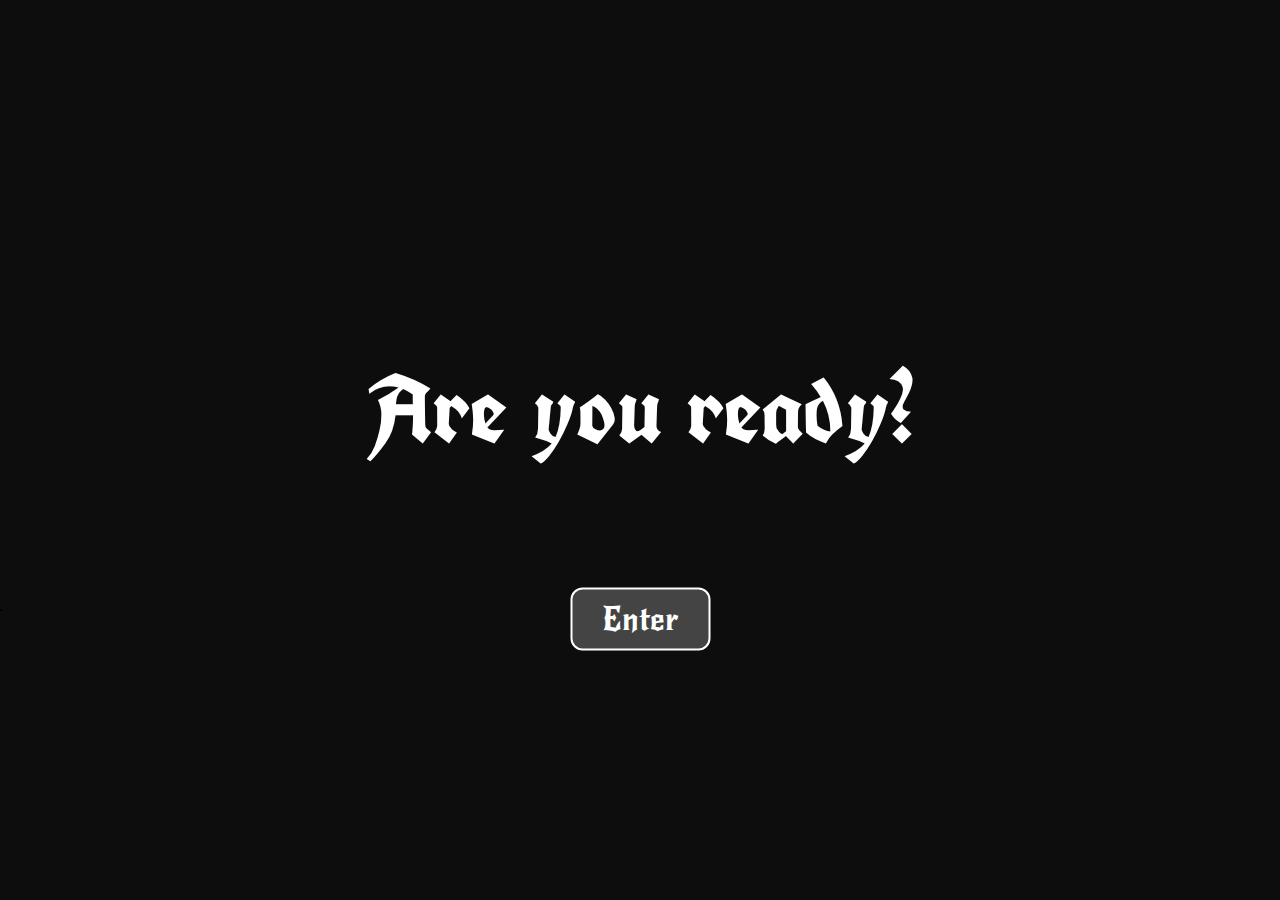
<file: index.html>
<!DOCTYPE html>
<html lang="en">
<head>
    <meta charset="UTF-8">
    <meta name="viewport" content="width=1200, user-scalable=no">
    <title>The End Place eBook</title>
    <link rel="stylesheet" href="styles.css">
    <link href="https://fonts.googleapis.com/css2?family=UnifrakturCook:wght@700&family=New+Rocker&display=swap" rel="stylesheet">
    <link href="https://fonts.googleapis.com/css2?family=VT323&display=swap" rel="stylesheet">
</head>
<body>
    <!-- Intro Screen -->
    <div id="intro-screen">
        <p>Are you ready?</p>
        <button id="enter-button">Enter</button>
    </div>

    <!-- Main Content -->
    <div id="main-content" style="display: none;">
        <div id="story-title">The End Place</div>
        <div id="ebook-container">
            <iframe id="ebook" src="ebook/ebook.html" style="display: none;"></iframe>
        </div>
        <div class="smoke-container" style="display: none;"></div>
        <div id="scroll-tutorial" style="display: none;">
            <div class="finger"></div>
            <p>Scroll down for next page</p>
        </div>
    </div>

    <!-- Error Message -->
    <div id="error-message" style="display: none;">
        <p id="error-text">Error 404</p>
    </div>

    <!-- Background Elements -->
    <div class="grain"></div>
    <audio id="bg-music" src="assets/background.mp3" loop></audio>

    <!-- Scripts -->
    <script src="js/effects.js"></script>
    <script src="js/scripts.js"></script>
</body>
</html>
</file>
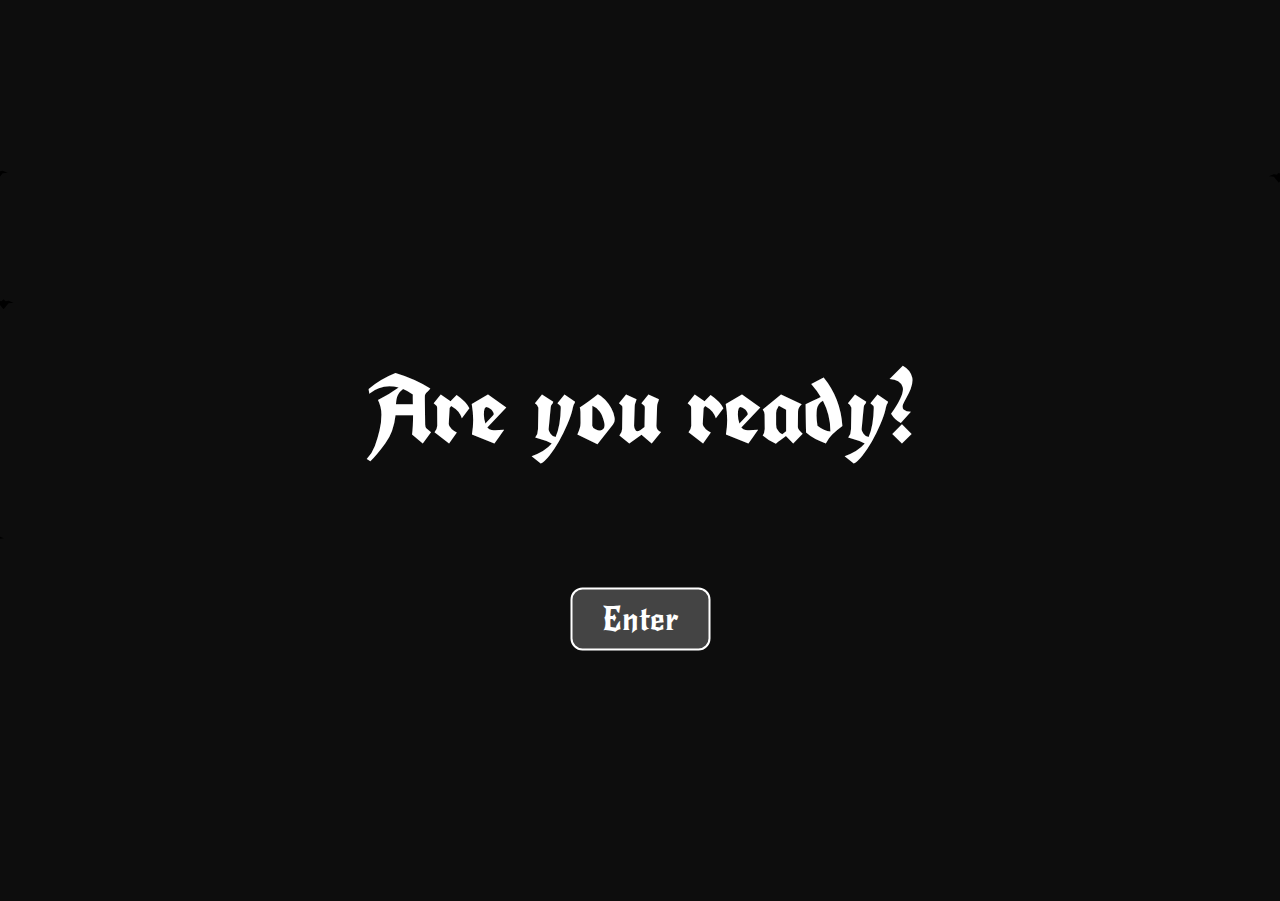
<file: ebook-8671a0c84ec880d8745fe99832ca677a718007d5/index.html>
<!DOCTYPE html>
<html lang="en">
<head>
    <meta charset="UTF-8">
    <meta name="viewport" content="width=1200, user-scalable=no">
    <title>The End Place eBook</title>
    <link rel="stylesheet" href="styles.css">
    <link href="https://fonts.googleapis.com/css2?family=UnifrakturCook:wght@700&family=New+Rocker&display=swap" rel="stylesheet">
    <link href="https://fonts.googleapis.com/css2?family=VT323&display=swap" rel="stylesheet">
</head>
<body>
    <div id="intro-screen">
        <p>Are you ready?</p>
        <button id="enter-button">Enter</button>
    </div>
    <div id="main-content" style="display: none;">
        <div id="story-title">The End Place</div>
        <div id="ebook-container" style="position: relative; width: 100%; height: 500px;">
            <iframe id="ebook" src="ebook/ebook.html" style="width: 60%; height: 100%; border: none;"></iframe>
            <button id="next-button" style="display: none; position: absolute; bottom: 10px; right: 10px;">Next</button>
        </div>
        
        <div class="smoke-container"></div>
        <div id="scroll-tutorial" style="display: none;">
            <div class="finger"></div>
            <p>Scroll down for next page</p>
        </div>
    </div>
    <div id="error-message" style="display: none;">
        <p id="error-text">Error 404</p>
    </div>
    <div class="grain"></div>
    <audio id="bg-music" src="assets/background.mp3" loop></audio>
    <script src="js/effects.js"></script>
    <script src="js/scripts.js"></script>
</body>
</html>
</file>
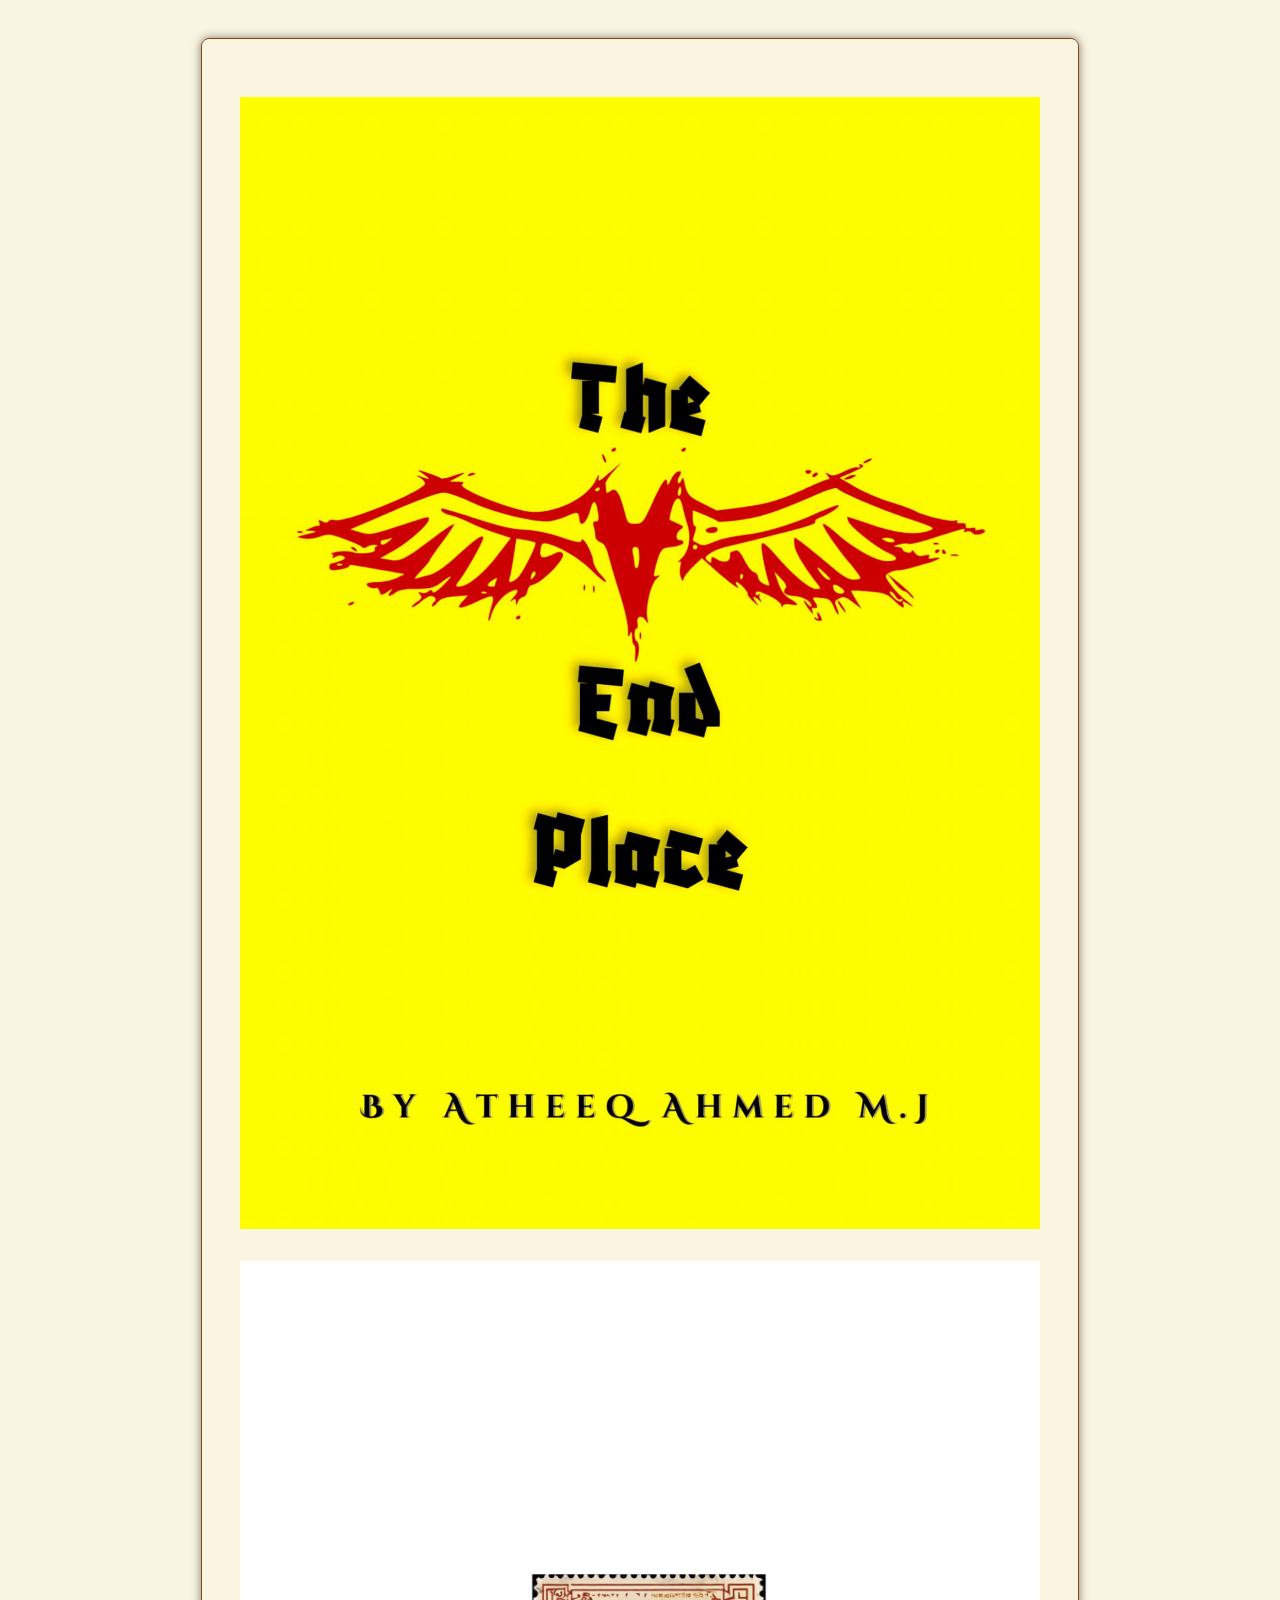
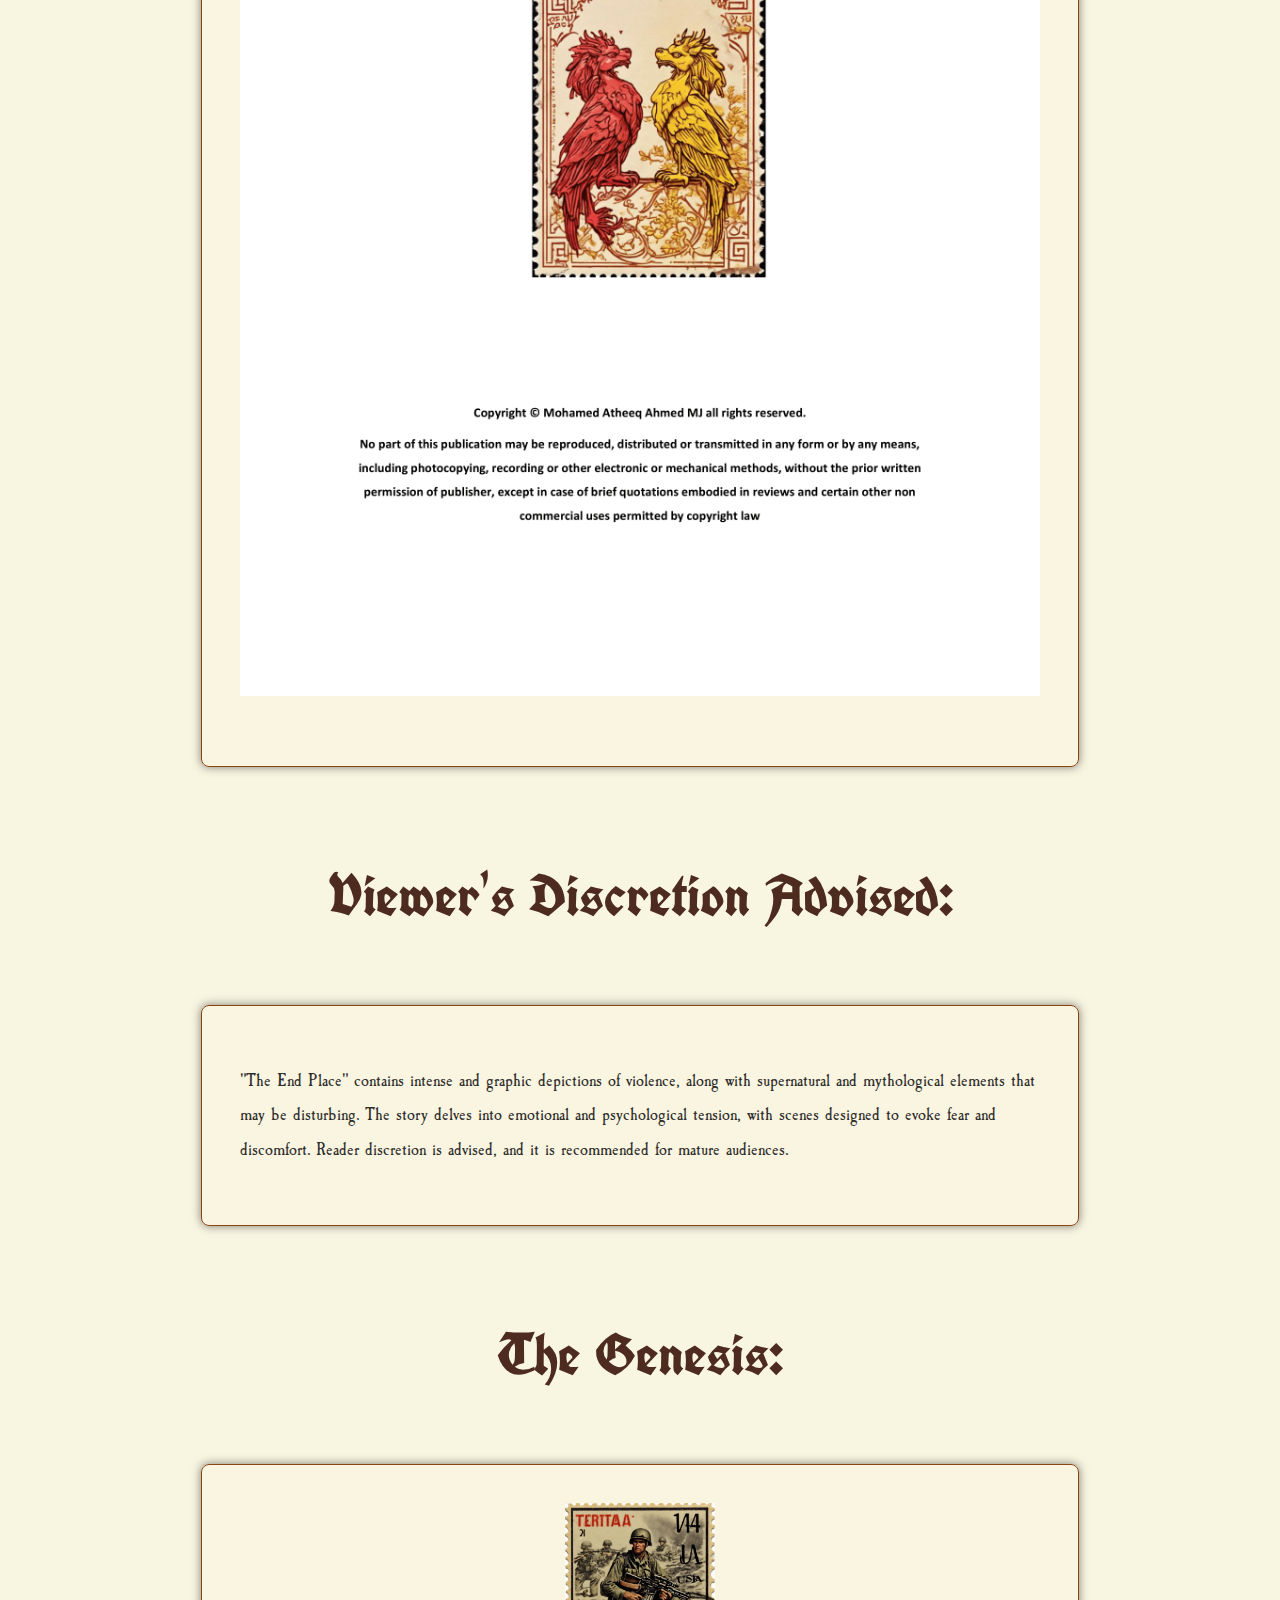
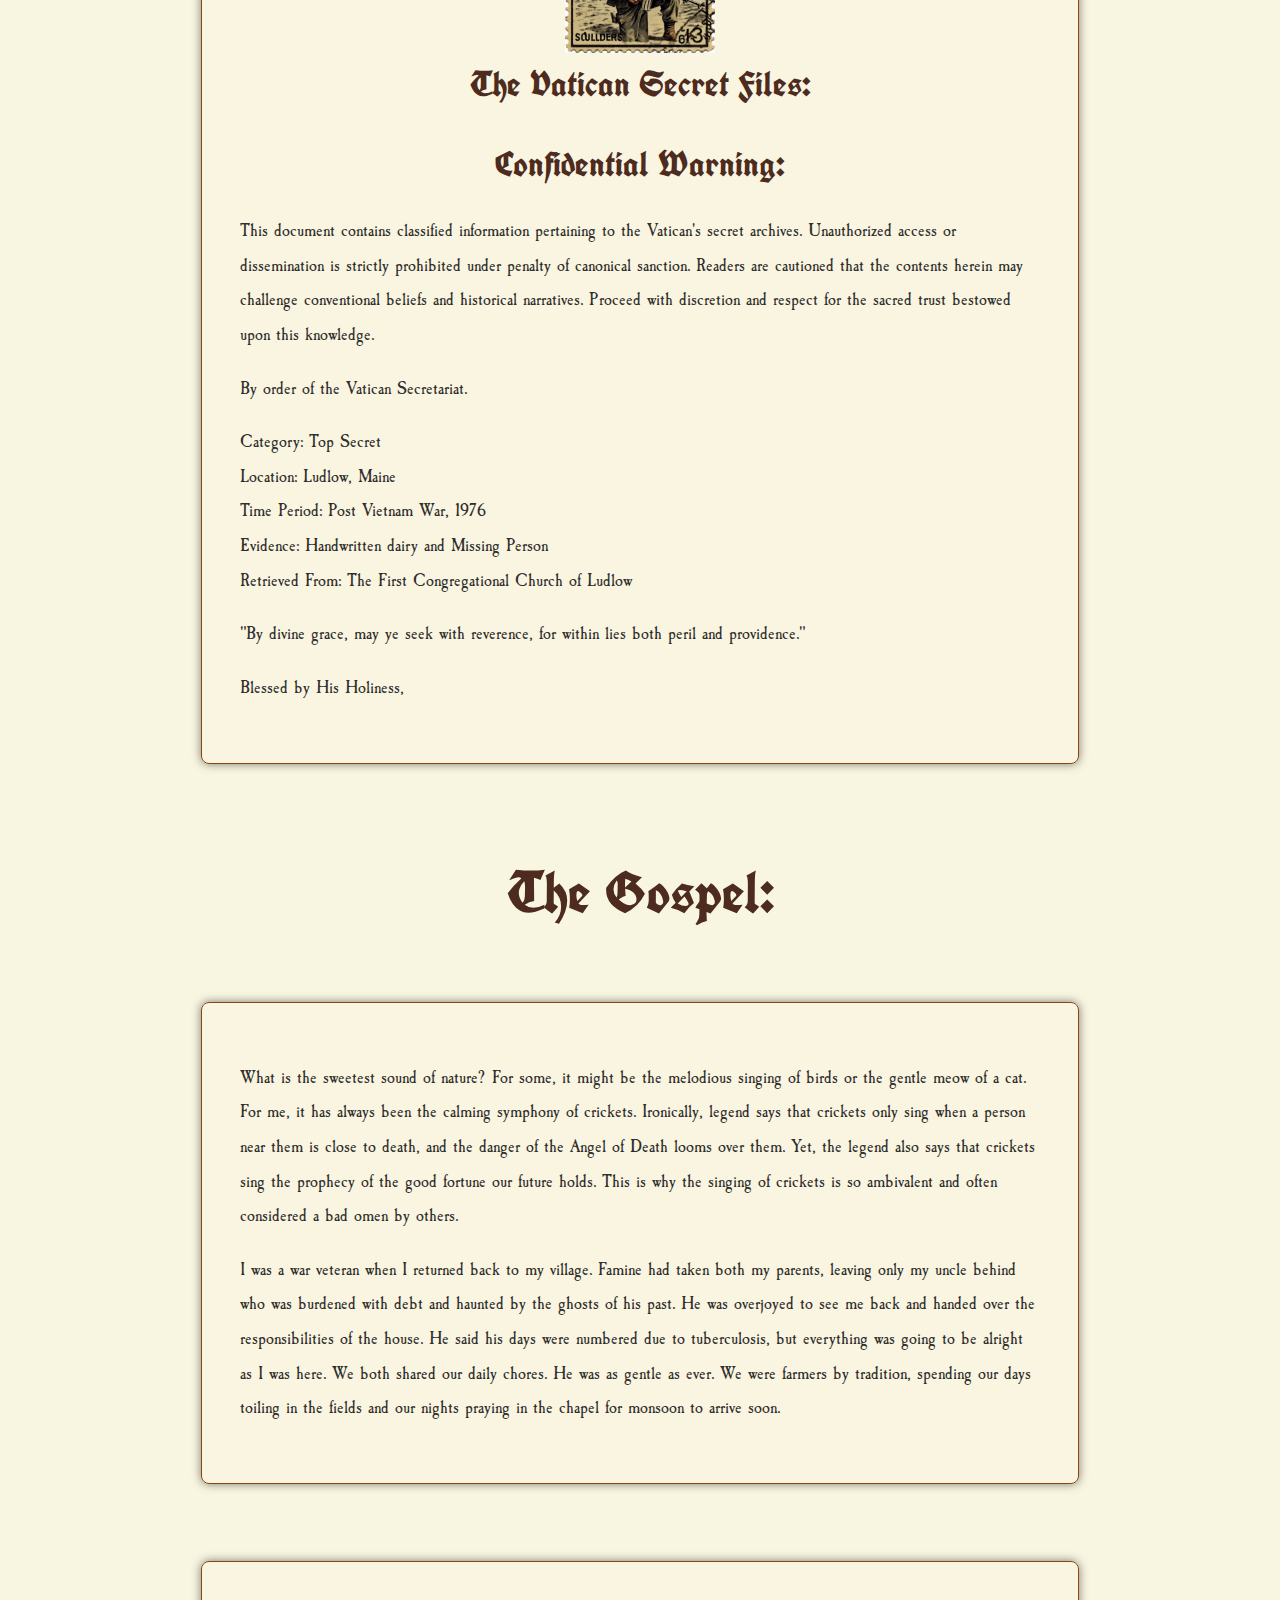
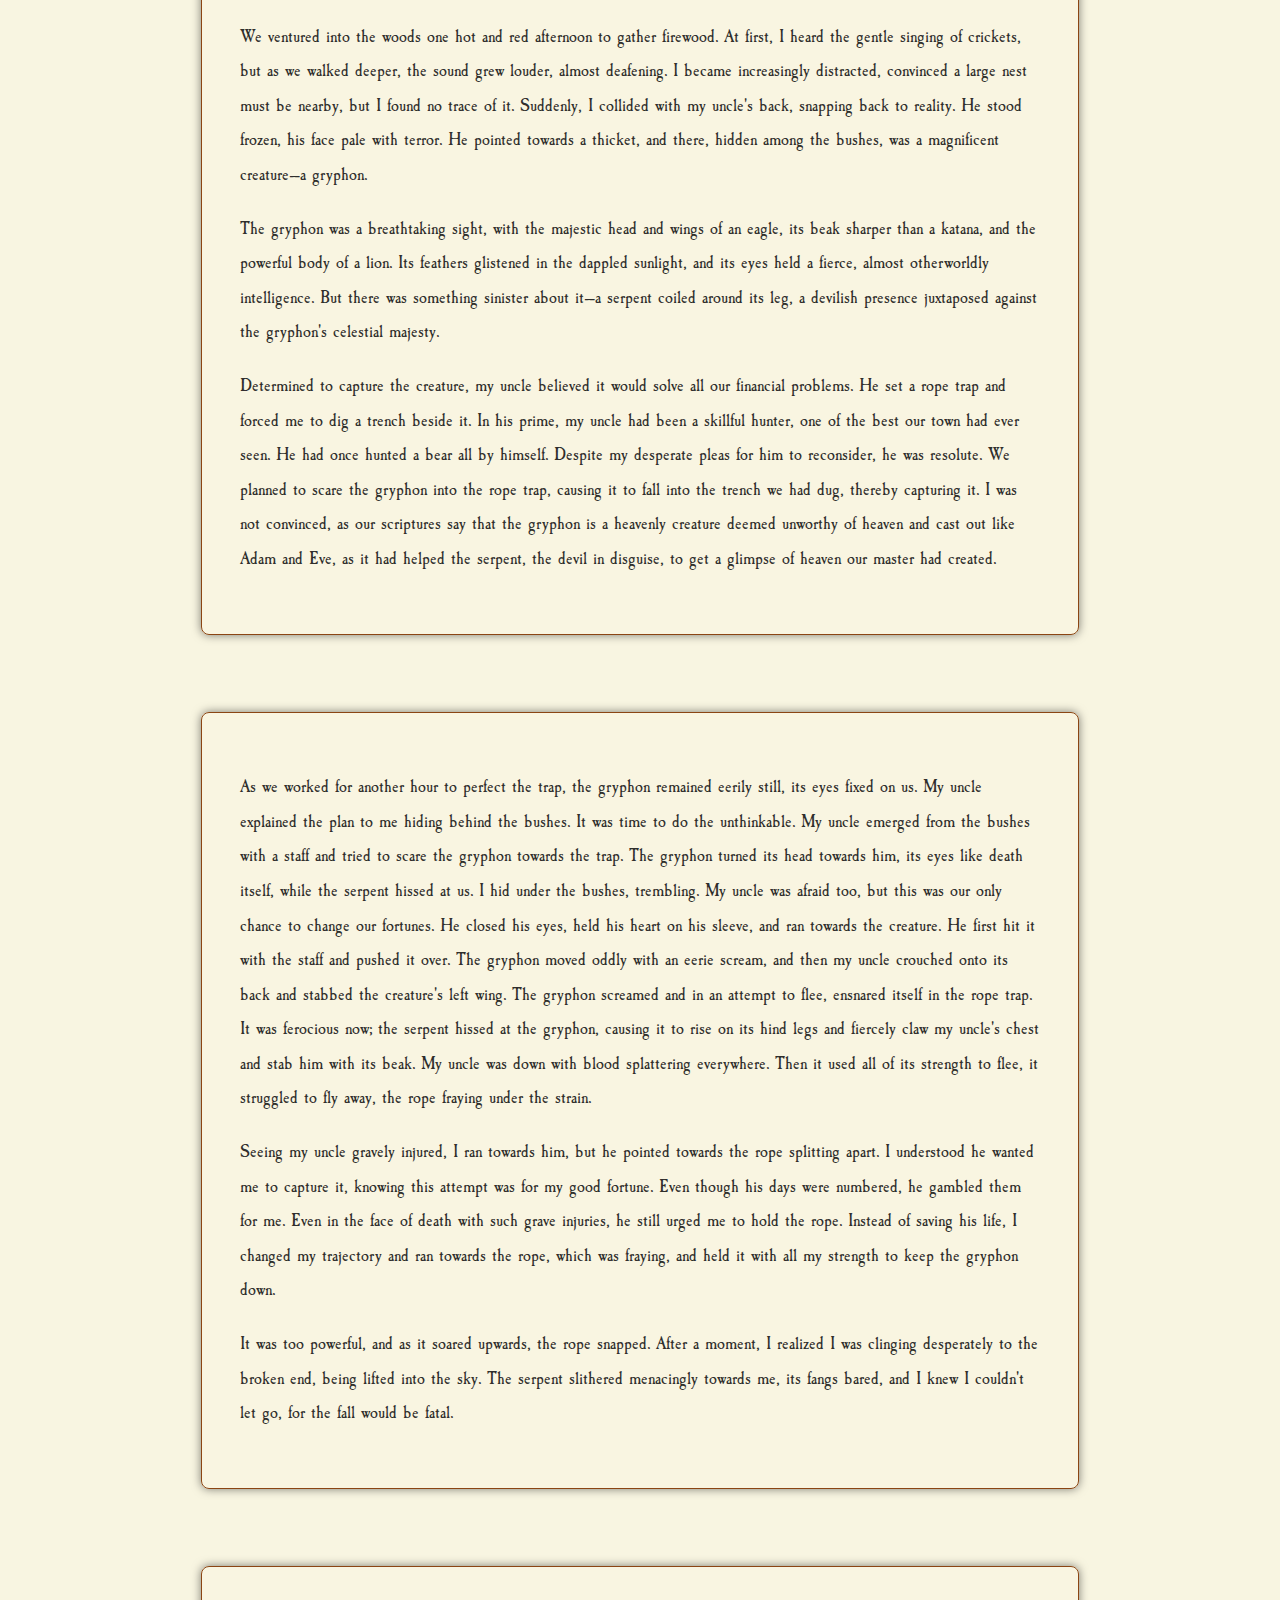
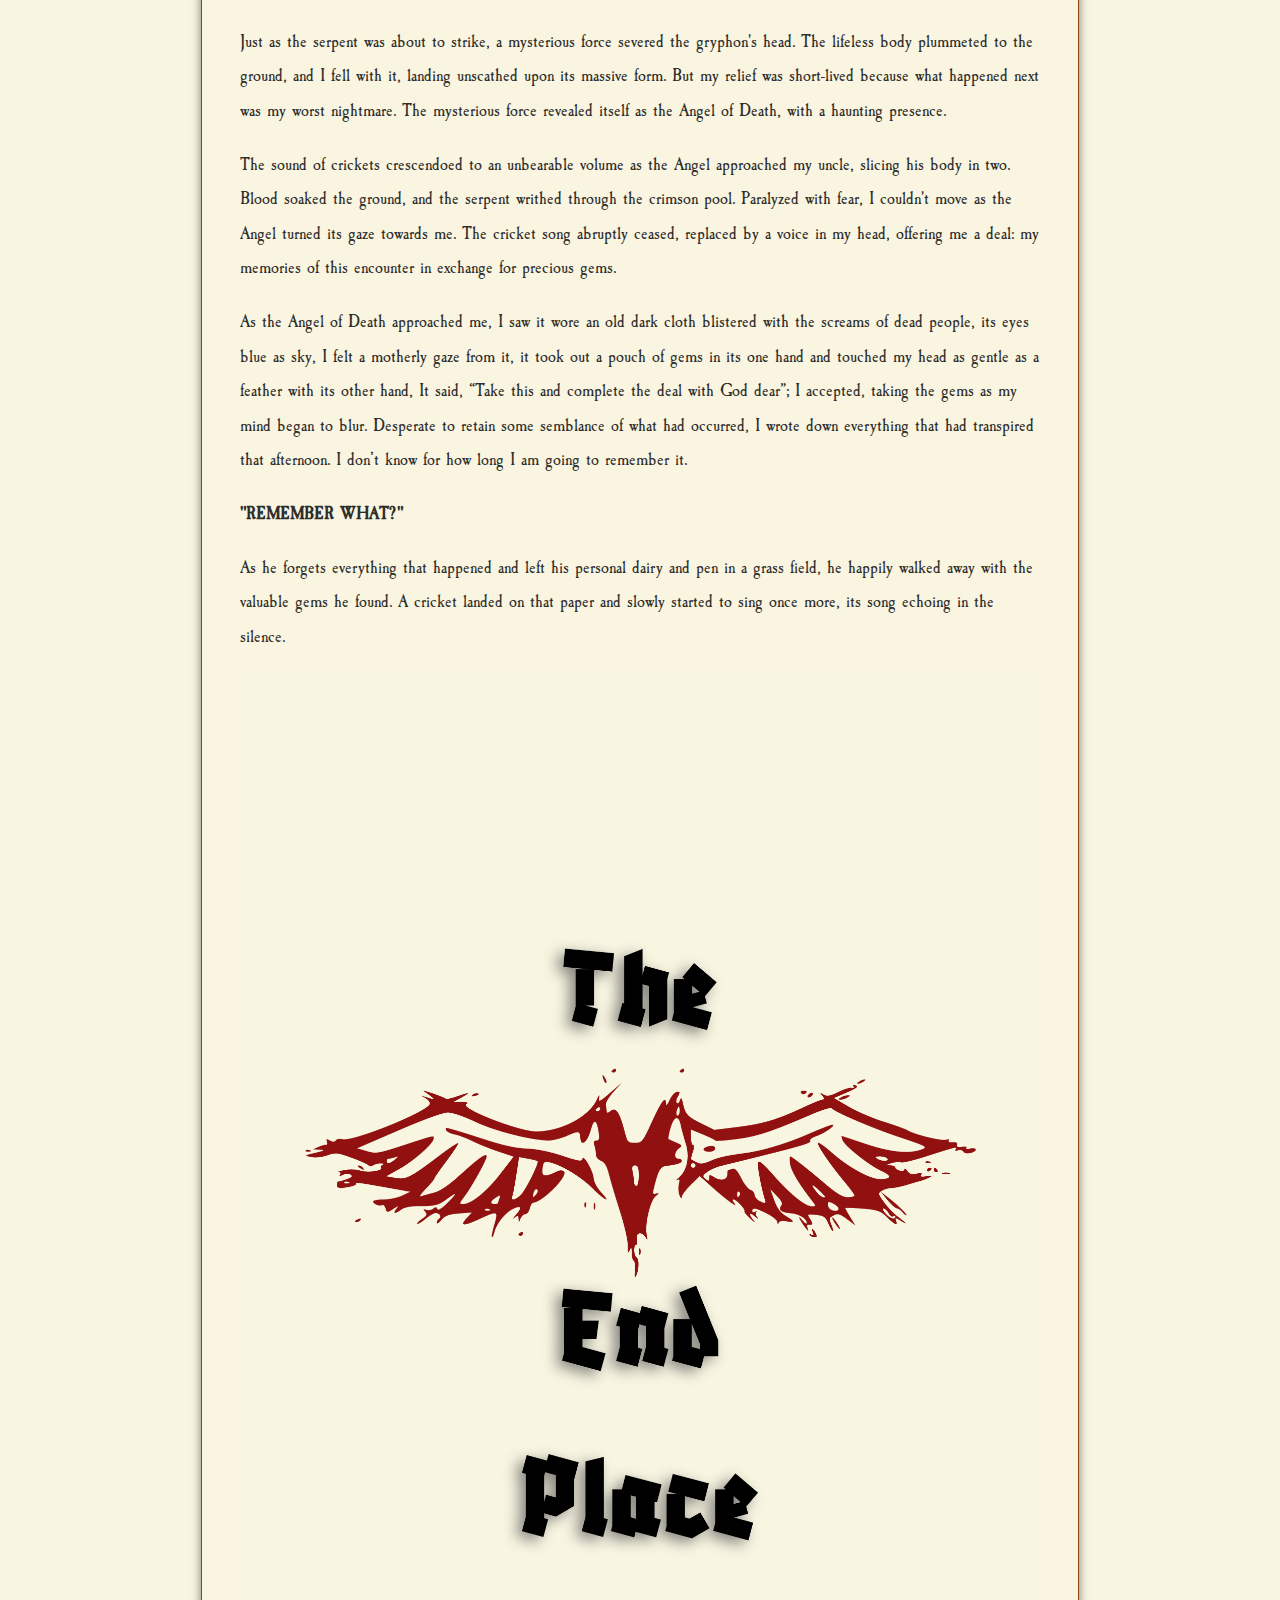
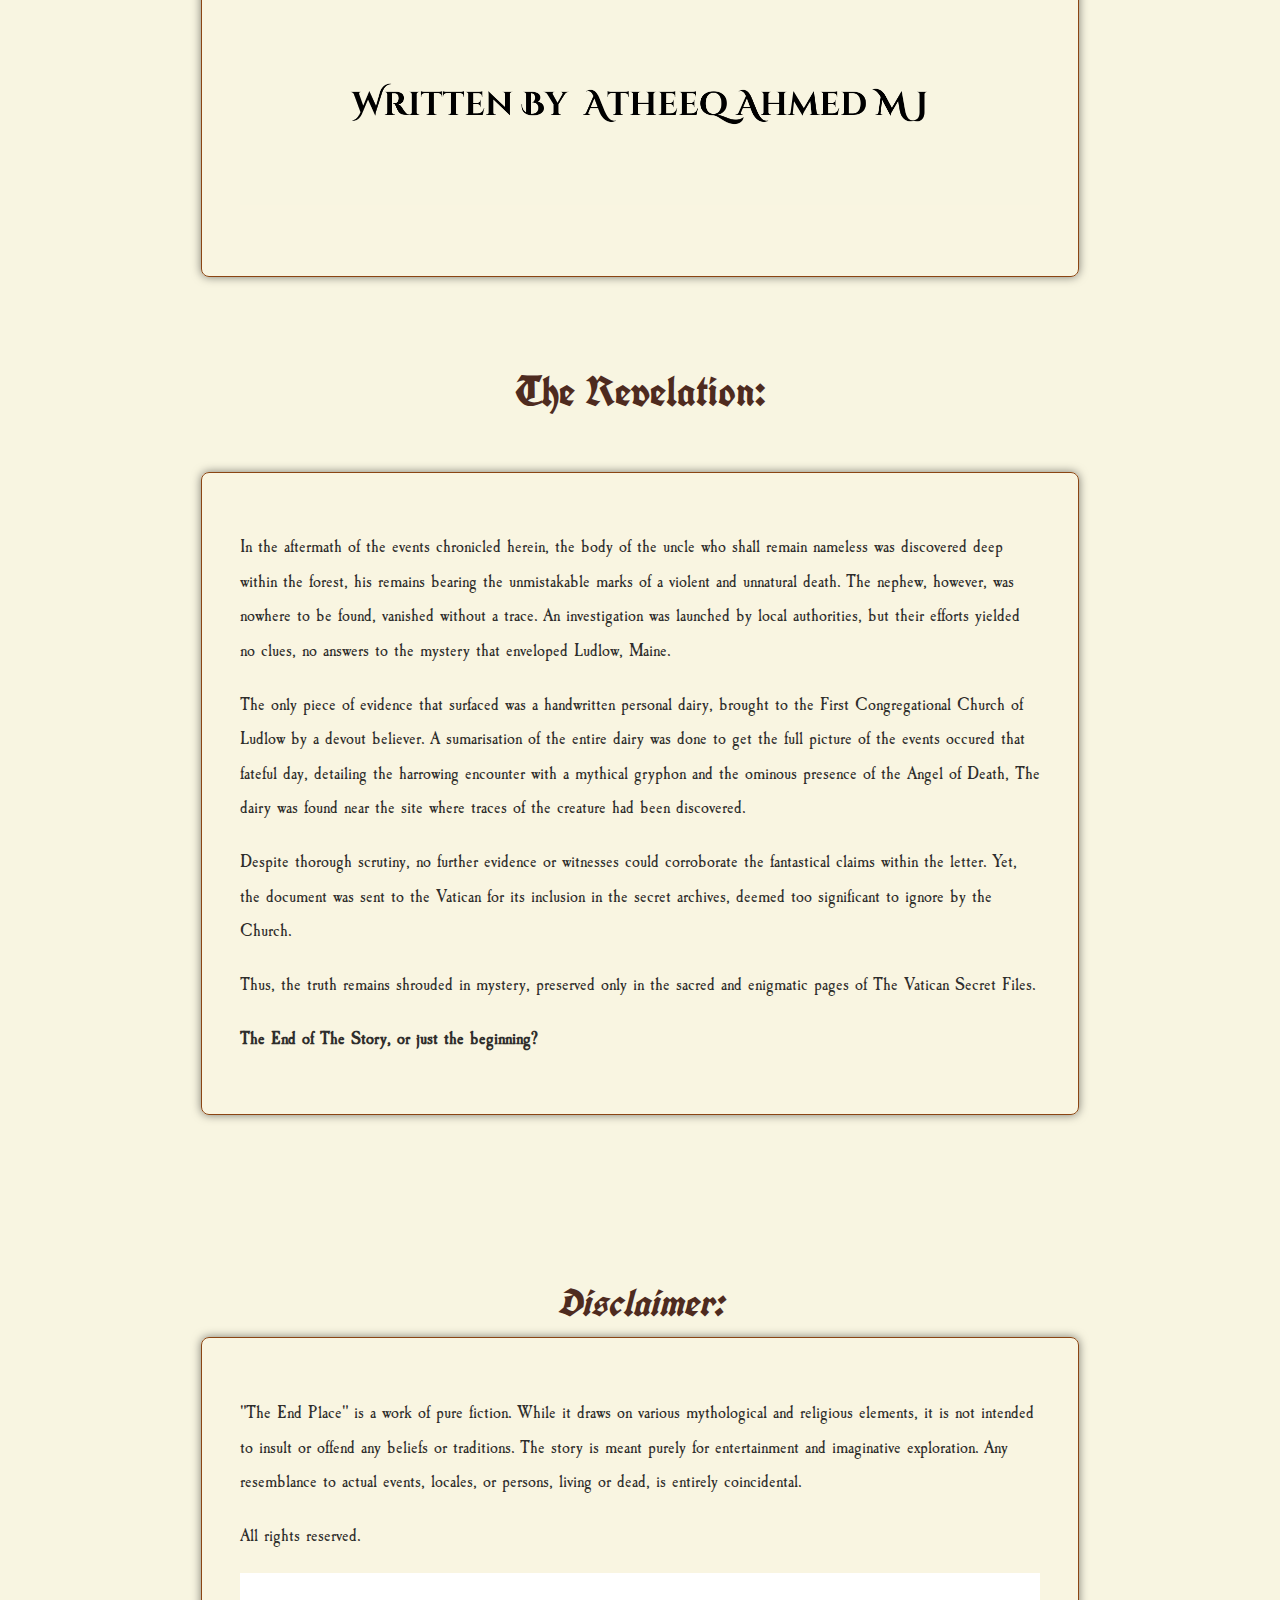
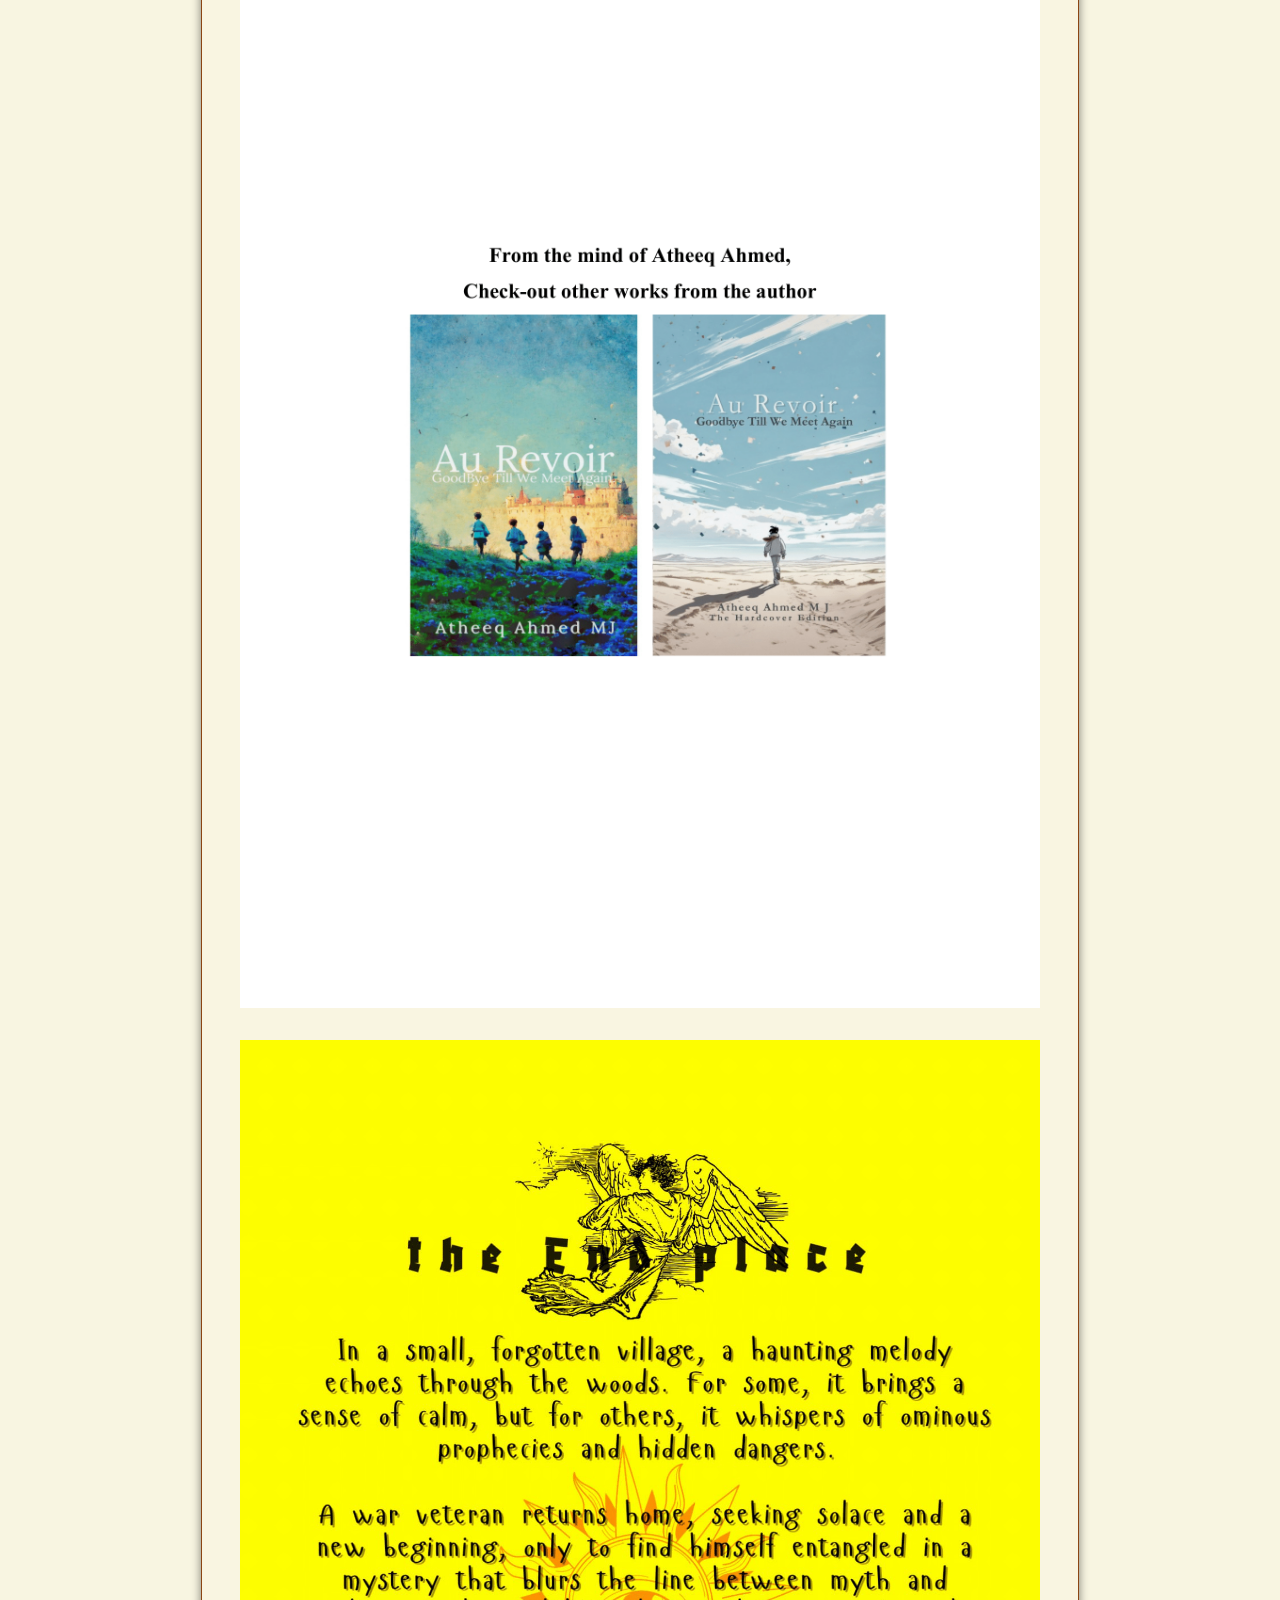
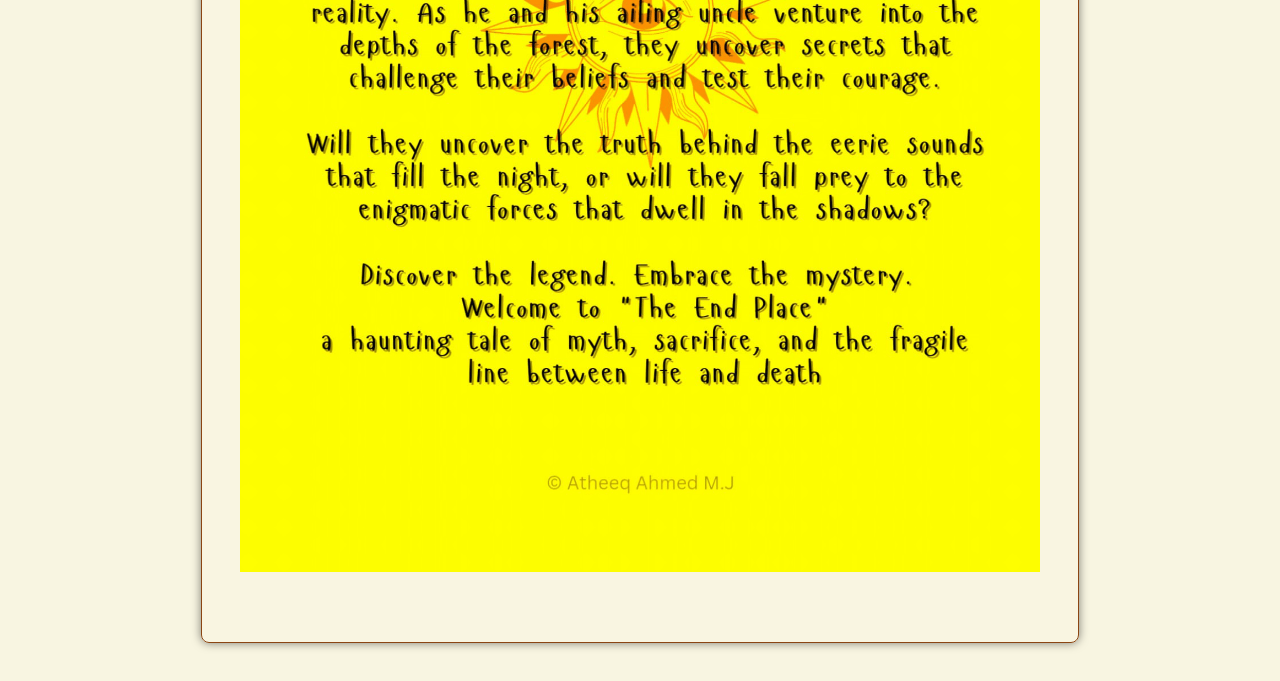
<file: ebook.html>
<!DOCTYPE html>
<html lang="en">
<head>
    <meta charset="UTF-8">
    <meta name="viewport" content="width=device-width, initial-scale=1.0">
    <title>The End Place</title>
    <link href="https://fonts.googleapis.com/css2?family=UnifrakturCook:wght@700&family=VT323&display=swap" rel="stylesheet">
    <link rel="stylesheet" href="ebookstyles.css">
</head>
<body>
    <div class="page-break">
        <div class="content">
            <p><img src="/images/page1.png" alt="Image 1" style="width:100%; height:auto;"></p>
            <p><img src="/images/page2.png" alt="Image 2" style="width:100%; height:auto;"></p>
        </div>
    </div>

    <div class="page-break">
        <div class="chapter-title">Viewer's Discretion Advised:</div>
        <div class="content">
            <p>"The End Place" contains intense and graphic depictions of violence, along with supernatural and mythological elements that may be disturbing. The story delves into emotional and psychological tension, with scenes designed to evoke fear and discomfort. Reader discretion is advised, and it is recommended for mature audiences.</p>
        </div>
    </div>

    <div class="page-break">
        <div class="chapter-title">The Genesis:</div>
        <div class="content">
            <img src="/images/stamp.png" alt="Stamp" class="stamp">
            <div class="sub-heading">The Vatican Secret Files:</div>
            <div class="sub-heading">Confidential Warning:</div>
            <p>This document contains classified information pertaining to the Vatican's secret archives. Unauthorized access or dissemination is strictly prohibited under penalty of canonical sanction. Readers are cautioned that the contents herein may challenge conventional beliefs and historical narratives. Proceed with discretion and respect for the sacred trust bestowed upon this knowledge.</p>
            <p>By order of the Vatican Secretariat.</p>
            <p>Category: Top Secret<br>
            Location: Ludlow, Maine<br>
            Time Period: Post Vietnam War, 1976<br>
            Evidence: Handwritten dairy and Missing Person<br>
                        Retrieved From: The First Congregational Church of Ludlow</p>
            <p>"By divine grace, may ye seek with reverence, for within lies both peril and providence."</p>
            <p class="epilogue">Blessed by His Holiness,</p>
        </div>
    </div>

    <div class="page-break">
        <div class="chapter-title">The Gospel:</div>
        <div class="content">
            <p>What is the sweetest sound of nature? For some, it might be the melodious singing of birds or the gentle meow of a cat. For me, it has always been the calming symphony of crickets. Ironically, legend says that crickets only sing when a person near them is close to death, and the danger of the Angel of Death looms over them. Yet, the legend also says that crickets sing the prophecy of the good fortune our future holds. This is why the singing of crickets is so ambivalent and often considered a bad omen by others.</p>
            <p>I was a war veteran when I returned back to my village. Famine had taken both my parents, leaving only my uncle behind who was burdened with debt and haunted by the ghosts of his past. He was overjoyed to see me back and handed over the responsibilities of the house. He said his days were numbered due to tuberculosis, but everything was going to be alright as I was here. We both shared our daily chores. He was as gentle as ever. We were farmers by tradition, spending our days toiling in the fields and our nights praying in the chapel for monsoon to arrive soon.</p>
        </div>
    </div>

    <div class="page-break">
        <div class="content">
            <p>We ventured into the woods one hot and red afternoon to gather firewood. At first, I heard the gentle singing of crickets, but as we walked deeper, the sound grew louder, almost deafening. I became increasingly distracted, convinced a large nest must be nearby, but I found no trace of it. Suddenly, I collided with my uncle's back, snapping back to reality. He stood frozen, his face pale with terror. He pointed towards a thicket, and there, hidden among the bushes, was a magnificent creature—a gryphon.</p>
            <p>The gryphon was a breathtaking sight, with the majestic head and wings of an eagle, its beak sharper than a katana, and the powerful body of a lion. Its feathers glistened in the dappled sunlight, and its eyes held a fierce, almost otherworldly intelligence. But there was something sinister about it—a serpent coiled around its leg, a devilish presence juxtaposed against the gryphon's celestial majesty.</p>
            <p>Determined to capture the creature, my uncle believed it would solve all our financial problems. He set a rope trap and forced me to dig a trench beside it. In his prime, my uncle had been a skillful hunter, one of the best our town had ever seen. He had once hunted a bear all by himself. Despite my desperate pleas for him to reconsider, he was resolute. We planned to scare the gryphon into the rope trap, causing it to fall into the trench we had dug, thereby capturing it. I was not convinced, as our scriptures say that the gryphon is a heavenly creature deemed unworthy of heaven and cast out like Adam and Eve, as it had helped the serpent, the devil in disguise, to get a glimpse of heaven our master had created.</p>
        </div>
    </div>

    <div class="page-break">
        <div class="content">
            <p>As we worked for another hour to perfect the trap, the gryphon remained eerily still, its eyes fixed on us. My uncle explained the plan to me hiding behind the bushes. It was time to do the unthinkable. My uncle emerged from the bushes with a staff and tried to scare the gryphon towards the trap. The gryphon turned its head towards him, its eyes like death itself, while the serpent hissed at us. I hid under the bushes, trembling. My uncle was afraid too, but this was our only chance to change our fortunes. He closed his eyes, held his heart on his sleeve, and ran towards the creature. He first hit it with the staff and pushed it over. The gryphon moved oddly with an eerie scream, and then my uncle crouched onto its back and stabbed the creature's left wing. The gryphon screamed and in an attempt to flee, ensnared itself in the rope trap. It was ferocious now; the serpent hissed at the gryphon, causing it to rise on its hind legs and fiercely claw my uncle's chest and stab him with its beak. My uncle was down with blood splattering everywhere. Then it used all of its strength to flee, it struggled to fly away, the rope fraying under the strain.</p>
            <p>Seeing my uncle gravely injured, I ran towards him, but he pointed towards the rope splitting apart. I understood he wanted me to capture it, knowing this attempt was for my good fortune. Even though his days were numbered, he gambled them for me. Even in the face of death with such grave injuries, he still urged me to hold the rope. Instead of saving his life, I changed my trajectory and ran towards the rope, which was fraying, and held it with all my strength to keep the gryphon down.</p>
            <p>It was too powerful, and as it soared upwards, the rope snapped. After a moment, I realized I was clinging desperately to the broken end, being lifted into the sky. The serpent slithered menacingly towards me, its fangs bared, and I knew I couldn't let go, for the fall would be fatal.</p>
        </div>
    </div>

    <div class="page-break">
        <div class="content">
            <p>Just as the serpent was about to strike, a mysterious force severed the gryphon's head. The lifeless body plummeted to the ground, and I fell with it, landing unscathed upon its massive form. But my relief was short-lived because what happened next was my worst nightmare. The mysterious force revealed itself as the Angel of Death, with a haunting presence.</p>
            <p>The sound of crickets crescendoed to an unbearable volume as the Angel approached my uncle, slicing his body in two. Blood soaked the ground, and the serpent writhed through the crimson pool. Paralyzed with fear, I couldn't move as the Angel turned its gaze towards me. The cricket song abruptly ceased, replaced by a voice in my head, offering me a deal: my memories of this encounter in exchange for precious gems.</p>
            <p>As the Angel of Death approached me, I saw it wore an old dark cloth blistered with the screams of dead people, its eyes blue as sky, I felt a motherly gaze from it, it took out a pouch of gems in its one hand and touched my head as gentle as a feather with its other hand, It said, “Take this and complete the deal with God dear”; I accepted, taking the gems as my mind began to blur. Desperate to retain some semblance of what had occurred, I wrote down everything that had transpired that afternoon. I don’t know for how long I am going to remember it.</p>
            <p><strong>"REMEMBER WHAT?"</strong></p>
            <p>As he forgets everything that happened and left his personal dairy and pen in a grass field, he happily walked away with the valuable gems he found. A cricket landed on that paper and slowly started to sing once more, its song echoing in the silence.</p>
            <p><img src="/images/page11.png" alt="The End Place Written By Atheeq Ahmed M J" style="width:100%; height:auto;"></p>
        </div>
    </div>

    <div class="page-break">
        <div class="section-title">The Revelation:</div>
        <div class="content">
            <p>In the aftermath of the events chronicled herein, the body of the uncle who shall remain nameless was discovered deep within the forest, his remains bearing the unmistakable marks of a violent and unnatural death. The nephew, however, was nowhere to be found, vanished without a trace. An investigation was launched by local authorities, but their efforts yielded no clues, no answers to the mystery that enveloped Ludlow, Maine.</p>
            <p>The only piece of evidence that surfaced was a handwritten personal dairy, brought to the First Congregational Church of Ludlow by a devout believer. A sumarisation of the entire dairy was done to get the full picture of the events occured that fateful day, detailing the harrowing encounter with a mythical gryphon and the ominous presence of the Angel of Death, The dairy was found near the site where traces of the creature had been discovered.</p>
            <p>Despite thorough scrutiny, no further evidence or witnesses could corroborate the fantastical claims within the letter. Yet, the document was sent to the Vatican for its inclusion in the secret archives, deemed too significant to ignore by the Church.</p>
            <p>Thus, the truth remains shrouded in mystery, preserved only in the sacred and enigmatic pages of The Vatican Secret Files.</p>
            <p> <strong>The End of The Story, or just the beginning? </strong></p>
        </div>
    </div>

    <div class="page-break">
        <div class="content-disclaimer">Disclaimer:</div>
        <div class="content">
            <p>"The End Place" is a work of pure fiction. While it draws on various mythological and religious elements, it is not intended to insult or offend any beliefs or traditions. The story is meant purely for entertainment and imaginative exploration. Any resemblance to actual events, locales, or persons, living or dead,            is entirely coincidental.</p>
            <p>All rights reserved.</p>
            <p><img src="/images/page13.png" alt="Image 5" style="width:100%; height:auto;"></p>
            <p><img src="/images/page14.png" alt="Image 6" style="width:100%; height:auto;"></p>
        </div>
    </div>
</body>
</html>
</file>
<file: styles.css>
/* @font-face rule for Caslon Antique */
@font-face {
    font-family: 'Caslon Antique';
    src: url('font/CaslonAntique.ttf') format('truetype'); /* Update with correct path and format */
    font-weight: normal;
    font-style: normal;
}

/* Reset default margin and padding */
html, body {
    margin: 0;
    padding: 0;
    font-family: 'New Rocker', serif;
    background-color: #0d0d0d;
    color: #fff;
    text-align: center;
    overflow: hidden;
    position: relative;
    height: 100vh;
}

#intro-screen {
    position: absolute;
    top: 50%;
    left: 50%;
    transform: translate(-50%, -50%);
    font-family: 'UnifrakturCook', serif;
}

#intro-screen p {
    font-size: 6em;
}

#main-content {
    position: relative;
    display: flex;
    flex-direction: column;
    align-items: center;
    justify-content: center;
    height: 100vh;
}

#story-title {
    font-family: 'UnifrakturCook', serif;
    font-size: 2em;
    margin-bottom: 20px;
}

#ebook-container {
    position: relative;
    width: 60%;
    height: 70%;
}

iframe {
    width: 100%;
    height: 100%;
    border: 3px solid #333;
    background: #1a1a1a;
    box-shadow: 0 0 20px rgba(0, 0, 0, 0.7);
    border-radius: 10px;
}

#next-button, #enter-button {
    margin-top: 20px;
    padding: 10px 30px;
    background-color: #444;
    border: 2px solid #fff;
    color: #fff;
    cursor: pointer;
    font-size: 1em;
    font-family: 'New Rocker', serif;
    border-radius: 12px;
    transition: background-color 0.3s, transform 0.3s;
}

#enter-button {
    font-size: 2em;
}

#next-button:hover, #enter-button:hover {
    background-color: #666;
    transform: scale(1.1);
}

#error-message {
    position: absolute;
    top: 50%;
    left: 50%;
    transform: translate(-50%, -50%);
    font-family: 'VT323', monospace;
    font-size: 20em;
    color: #c6f7f4;
    width: 100%;
    text-align: center;
    animation: flash 2s infinite;
}

@keyframes flash {
    0% { opacity: 1; }
    50% { opacity: 0; }
    100% { opacity: 1; }
}

.bat {
    position: absolute;
    width: 20px;
    height: 10px;
    background: black;
    clip-path: polygon(50% 0%, 60% 20%, 75% 15%, 100% 35%, 75% 40%, 50% 100%, 25% 40%, 0 35%, 25% 15%, 40% 20%);
    animation: fly linear infinite;
}

@keyframes fly {
    0% { transform: translate(-10vw, 0) rotate(0deg); }
    100% { transform: translate(110vw, 100vh) rotate(720deg); }
}

.grain {
    position: absolute;
    width: 100%;
    height: 100%;
    pointer-events: none;
    background: url('https://media.giphy.com/media/oEI9uBYSzLpBK/giphy.gif');
    opacity: 0.2;
}

.smoke-container {
    position: absolute;
    top: 0;
    left: 0;
    width: 100%;
    height: 100%;
    pointer-events: none;
    overflow: hidden;
    display: none;
}

.smoke {
    position: absolute;
    width: 200px;
    height: 200px;
    background: radial-gradient(circle, rgba(255, 255, 255, 0.3) 0%, rgba(255, 255, 255, 0) 70%);
    animation: moveSmoke 20s linear infinite;
    opacity: 0.5;
}

.smoke1 {
    animation-duration: 20s;
}

.smoke2 {
    animation-duration: 25s;
}

.smoke3 {
    animation-duration: 30s;
}

@keyframes moveSmoke {
    0% {
        transform: translateX(0) translateY(0) scale(1);
    }
    50% {
        transform: translateX(50vw) translateY(-50vh) scale(2);
    }
    100% {
        transform: translateX(100vw) translateY(-100vh) scale(3);
    }
}

#scroll-tutorial {
    position: absolute;
    bottom: 20px;
    right: 20px;
    background-color: rgba(255, 253, 253, 0.062);
    padding: 10px 20px;
    border-radius: 10px;
    border-color: azure;
    color: #ffffff2a;
    display: flex;
    align-items: center;
    animation: fadeOut 35s forwards 35s;
    animation: fadeOut 35s forwards 35s;
}

@keyframes fadeOut {
    0% { opacity: 1; }
    100% { opacity: 0; display: none; }
}

.finger {
    width: 30px;
    height: 30px;
    background: url('https://img.icons8.com/ios-filled/50/ffffff/hand-cursor.png') no-repeat center center;
    background-size: contain;
    margin-right: 10px;
}

/* Responsive styles */
@media (max-width: 768px) {
    #intro-screen p {
        font-size: 4em;
    }

    iframe {
        width: 90%;
        height: 50%;
    }

    #story-title {
        font-size: 1.5em;
    }

    #enter-button {
        font-size: 1.5em;
    }
}

@media (max-width: 480px) {
    #intro-screen p {
        font-size: 2.5em;
    }

    iframe {
        width: 90%;
        height: 40%;
    }

    #story-title {
        font-size: 1em;
    }

    #enter-button {
        font-size: 1.2em;
    }

    #next-button, #enter-button {
        font-size: 0.8em;
        padding: 8px 20px;
    }

    #error-message {
        font-size: 5em;
    }
}
</file>
<file: ebook-8671a0c84ec880d8745fe99832ca677a718007d5/styles.css>
/* Default styles */
html, body {
    margin: 0;
    padding: 0;
    font-family: 'New Rocker', serif;
    background-color: #0d0d0d;
    color: #fff;
    text-align: center;
    overflow: hidden;
    position: relative;
    height: 100vh;
}

#intro-screen {
    position: absolute;
    top: 50%;
    left: 50%;
    transform: translate(-50%, -50%);
    font-family: 'UnifrakturCook', serif;
}

#intro-screen p {
    font-size: 6em;
}

#main-content {
    position: relative;
    display: flex;
    flex-direction: column;
    align-items: center;
    justify-content: center;
    height: 100vh;
}

#story-title {
    font-family: 'UnifrakturCook', serif;
    font-size: 2em;
    margin-bottom: 20px;
}

#ebook-container {
    position: relative;
    width: 50vw;  /* Set width to 50% of the viewport */
    height: 50vw; /* Set height to match the width for a square */
}

iframe {
    width: 100%;
    height: 100%;
    border: 3px solid #333;
    background: #1a1a1a;
    box-shadow: 0 0 20px rgba(0, 0, 0, 0.7);
    border-radius: 10px;
}

#next-button, #enter-button {
    margin-top: 20px;
    padding: 10px 30px;
    background-color: #444;
    border: 2px solid #fff;
    color: #fff;
    cursor: pointer;
    font-size: 1em;
    font-family: 'New Rocker', serif;
    border-radius: 12px;
    transition: background-color 0.3s, transform 0.3s;
}

#enter-button {
    font-size: 2em;
}

#next-button:hover, #enter-button:hover {
    background-color: #666;
    transform: scale(1.1);
}

#error-message {
    position: absolute;
    top: 50%;
    left: 50%;
    transform: translate(-50%, -50%);
    font-family: 'VT323', monospace;
    font-size: 20em;
    color: #c6f7f4;
    width: 100%;
    text-align: center;
    animation: flash 2s infinite;
}

@keyframes flash {
    0% { opacity: 1; }
    50% { opacity: 0; }
    100% { opacity: 1; }
}

.bat {
    position: absolute;
    width: 20px;
    height: 10px;
    background: black;
    clip-path: polygon(50% 0%, 60% 20%, 75% 15%, 100% 35%, 75% 40%, 50% 100%, 25% 40%, 0 35%, 25% 15%, 40% 20%);
    animation: fly linear infinite;
}

@keyframes fly {
    0% { transform: translate(-10vw, 0) rotate(0deg); }
    100% { transform: translate(110vw, 100vh) rotate(720deg); }
}

.grain {
    position: absolute;
    width: 100%;
    height: 100%;
    pointer-events: none;
    background: url('https://media.giphy.com/media/oEI9uBYSzLpBK/giphy.gif');
    opacity: 0.2;
}

.smoke-container {
    position: absolute;
    top: 0;
    left: 0;
    width: 100%;
    height: 100%;
    pointer-events: none;
    overflow: hidden;
    display: none;
}

.smoke {
    position: absolute;
    width: 200px;
    height: 200px;
    background: radial-gradient(circle, rgba(255, 255, 255, 0.3) 0%, rgba(255, 255, 255, 0) 70%);
    animation: moveSmoke 20s linear infinite;
    opacity: 0.5;
}

.smoke1 {
    animation-duration: 20s;
}

.smoke2 {
    animation-duration: 25s;
}

.smoke3 {
    animation-duration: 30s;
}

@keyframes moveSmoke {
    0% {
        transform: translateX(0) translateY(0) scale(1);
    }
    50% {
        transform: translateX(50vw) translateY(-50vh) scale(2);
    }
    100% {
        transform: translateX(100vw) translateY(-100vh) scale(3);
    }
}

#scroll-tutorial {
    position: absolute;
    bottom: 20px;
    right: 20px;
    background-color: rgba(255, 253, 253, 0.062);
    padding: 10px 20px;
    border-radius: 10px;
    border-color: azure;
    color: #ffffff2a;
    display: flex;
    align-items: center;
    animation: fadeOut 35s forwards 35s;
}

@keyframes fadeOut {
    0% { opacity: 1; }
    100% { opacity: 0; display: none; }
}

.finger {
    width: 30px;
    height: 30px;
    background: url('https://img.icons8.com/ios-filled/50/ffffff/hand-cursor.png') no-repeat center center;
    background-size: contain;
    margin-right: 10px;
}

/* Responsive styles */
@media (max-width: 768px) {
    #intro-screen p {
        font-size: 4em;
    }

    iframe {
        width: 90%;
        height: 90%;  /* Set to 90% for a square shape */
    }

    #story-title {
        font-size: 1.5em;
    }

    #enter-button {
        font-size: 1.5em;
    }
}

@media (max-width: 480px) {
    #intro-screen p {
        font-size: 2.5em;
    }

    iframe {
        width: 90%;
        height: 90%;  /* Set to 90% for a square shape */
    }

    #story-title {
        font-size: 1em;
    }

    #enter-button {
        font-size: 1.2em;
    }

    #next-button, #enter-button {
        font-size: 0.8em;
        padding: 8px 20px;
    }
    /* Add these styles to ensure error messages are responsive */

#error-message {
    display: none;
    text-align: center;
    padding: 1em;
    background-color: #f8f5e1; /* Match the background color */
    color: #4e2b1f; /* Dark brown color */
}

#error-text {
    font-family: 'UnifrakturCook', cursive;
    font-size: 2em;
    font-weight: bold;
    margin-top: 2em;
}

/* Responsive adjustments */
@media (max-width: 768px) {
    #error-text {
        font-size: 1.5em; /* Adjust font size for smaller screens */
        padding: 0.5em; /* Add padding for better spacing */
    }
}

@media (max-width: 480px) {
    #error-text {
        font-size: 1.2em; /* Further adjust font size for phones */
        padding: 0.5em; /* Ensure adequate padding */
    }
}
}
</file>
<file: ebookstyles.css>
/* @font-face rule for Caslon Antique */
@font-face {
    font-family: 'Caslon Antique';
    src: url('font/CaslonAntique.ttf') format('truetype'); /* Update with correct path and format */
    font-weight: normal;
    font-style: normal;
}

/* Reset default margin and padding */
html, body {
    margin: 0;
    padding: 0;
}

body {
    font-family: 'Caslon Antique', serif; /* New font for body text */
    background-color: #f8f5e1; /* Cream white paper color */
    color: #2f2e2c; /* Dark gray for the main text */
    line-height: 1.8;
    font-size: 1.2em; /* Increase base font size */
}

.page-break {
    page-break-after: always;
    padding: 2em;
    margin: 0;
}

.content {
    padding: 2em;
    background-color: rgba(248, 245, 225, 0.9); /* Semi-transparent cream white */
    border: 1px solid #8b4513; /* Darker border to match aged look */
    border-radius: 8px;
    box-shadow: 0 0 10px rgba(0, 0, 0, 0.5); /* Darker shadow for more depth */
    margin: auto; /* Center content on the page */
    max-width: 800px; /* Limit content width */
}

.header, .chapter-title, .section-title, .sub-heading {
    font-family: 'UnifrakturCook', cursive;
    text-align: center;
    margin-bottom: 1em;
    color: #4e2b1f; /* Dark brown color for headings */
    font-weight: bold; /* Make headings bold */
}

.header {
    font-size: 2.5em;
}

.chapter-title {
    font-size: 3em; /* Increase chapter title font size */
}

.section-title {
    font-size: 2.2em;
}

.sub-heading {
    font-size: 1.8em;
    margin-bottom: 0.5em;
}

.handwritten {
    font-family: 'Cedarville Cursive', cursive;
    font-size: 1.5em; /* Increase handwritten font size */
    color: #4e2b1f; /* Dark brown for handwritten text */
    margin-top: 1em;
}

.stamp {
    display: block;
    margin: 0 auto;
    width: 150px;
    height: auto;
}

.content-epilogue, .content-disclaimer {
    font-family: 'UnifrakturCook', cursive;
    font-size: 2em; /* Increase font size for epilogue and disclaimer */
    text-align: center;
    margin-top: 2em;
    color: #4e2b1f; /* Dark brown for epilogue and disclaimer */
    font-style: italic; /* Add italic style to epilogue and disclaimer */
    font-weight: bold; /* Make epilogue and disclaimer bold */
    page-break-after: always; /* Force new page after disclaimer */
}

/* Preserve dark brown heading fonts */
.header, .chapter-title, .section-title, .sub-heading {
    color: #4e2b1f; /* Keep the dark brown color for headings */
}

/* Flex container for pictures */
.picture-container {
    display: flex;
    flex-wrap: wrap;
    justify-content: center;
    gap: 20px; /* Space between pictures */
    padding: 2em;
}

/* Style for each picture */
.picture {
    flex: 0 0 auto;
    width: 2.4in; /* Set width to 2.4 inches (40% of 6 inches) */
    height: auto;
    aspect-ratio: 8.5 / 11; /* Maintain letter portrait aspect ratio */
    background-color: #ffffff; /* Background color for the picture container */
    border: 1px solid #ccc;
    box-shadow: 0 0 5px rgba(0, 0, 0, 0.2);
    display: flex;
    align-items: center;
    justify-content: center;
}

.picture img {
    max-width: 100%;
    max-height: 100%;
    object-fit: cover;
}

/* Media Queries for Responsiveness */
@media (max-width: 1200px) {
    .content {
        max-width: 90%;
    }
}

@media (max-width: 768px) {
    body {
        font-size: 1.2em; /* Keep base font size */
    }

    .content {
        padding: 1em;
    }

    .header {
        font-size: 2.5em; /* Keep header font size */
    }

    .chapter-title {
        font-size: 3em; /* Keep chapter title font size */
    }

    .section-title {
        font-size: 2.2em; /* Keep section title font size */
    }

    .sub-heading {
        font-size: 1.8em; /* Keep sub-heading font size */
    }

    .handwritten {
        font-size: 1.5em; /* Keep handwritten font size */
    }

    .content-epilogue, .content-disclaimer {
        font-size: 2em; /* Keep epilogue and disclaimer font size */
    }

    .picture-container {
        gap: 10px; /* Decrease space between pictures */
        padding: 1em;
    }

    .picture {
        width: 100%; /* Make pictures take full width on small screens */
    }
}

@media (max-width: 480px) {
    body {
        font-size: 1.2em; /* Keep base font size */
    }

    .content {
        padding: 0.5em;
    }

    .header {
        font-size: 2.5em; /* Keep header font size */
    }

    .chapter-title {
        font-size: 3em; /* Keep chapter title font size */
    }

    .section-title {
        font-size: 2.2em; /* Keep section title font size */
    }

    .sub-heading {
        font-size: 1.8em; /* Keep sub-heading font size */
    }

    .handwritten {
        font-size: 1.5em; /* Keep handwritten font size */
    }

    .content-epilogue, .content-disclaimer {
        font-size: 2em; /* Keep epilogue and disclaimer font size */
    }
}
</file>
